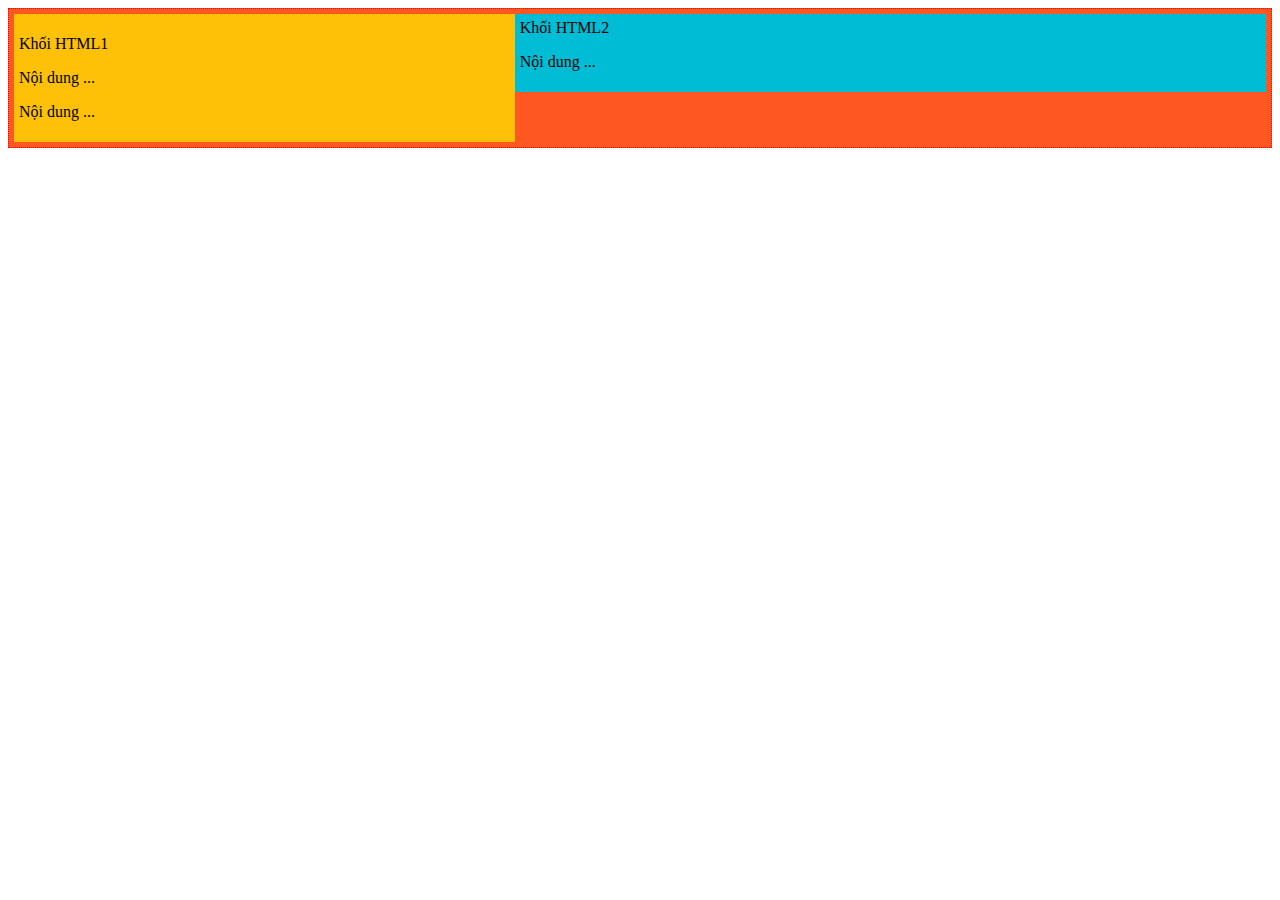
<file: Float/index.html>
<!DOCTYPE html>
<html>
<head>
    <style>
        .layout1-container {
            background: #ff5722;
            border: 1px dotted red;
            padding: 5px;
        }
        .layout1-container:after {
            content: ".";
            visibility: hidden;
            display: block;
            height: 0;
            clear: both;
        }
        .layout1-col1 {
            box-sizing: border-box;
            float: left;
            background: #ffc107;
            width: 40%;
            padding: 5px;
        }
        .layout1-col2 {
            box-sizing: border-box;
            float: left;
            background: #00bcd4;
            width: 60%;
            padding: 5px;
        }
    
    </style>
</head>
<body>

    <div class="layout1-container">
        <div class="layout1-col1">
            <p>Khối HTML1</p>
            <p>Nội dung ... </p>
            <p>Nội dung ... </p>
        </div>
        <div class="layout1-col2">
            Khối HTML2
            <p>Nội dung ... </p>
        </div>
    </div>



</body>
</html>
</file>
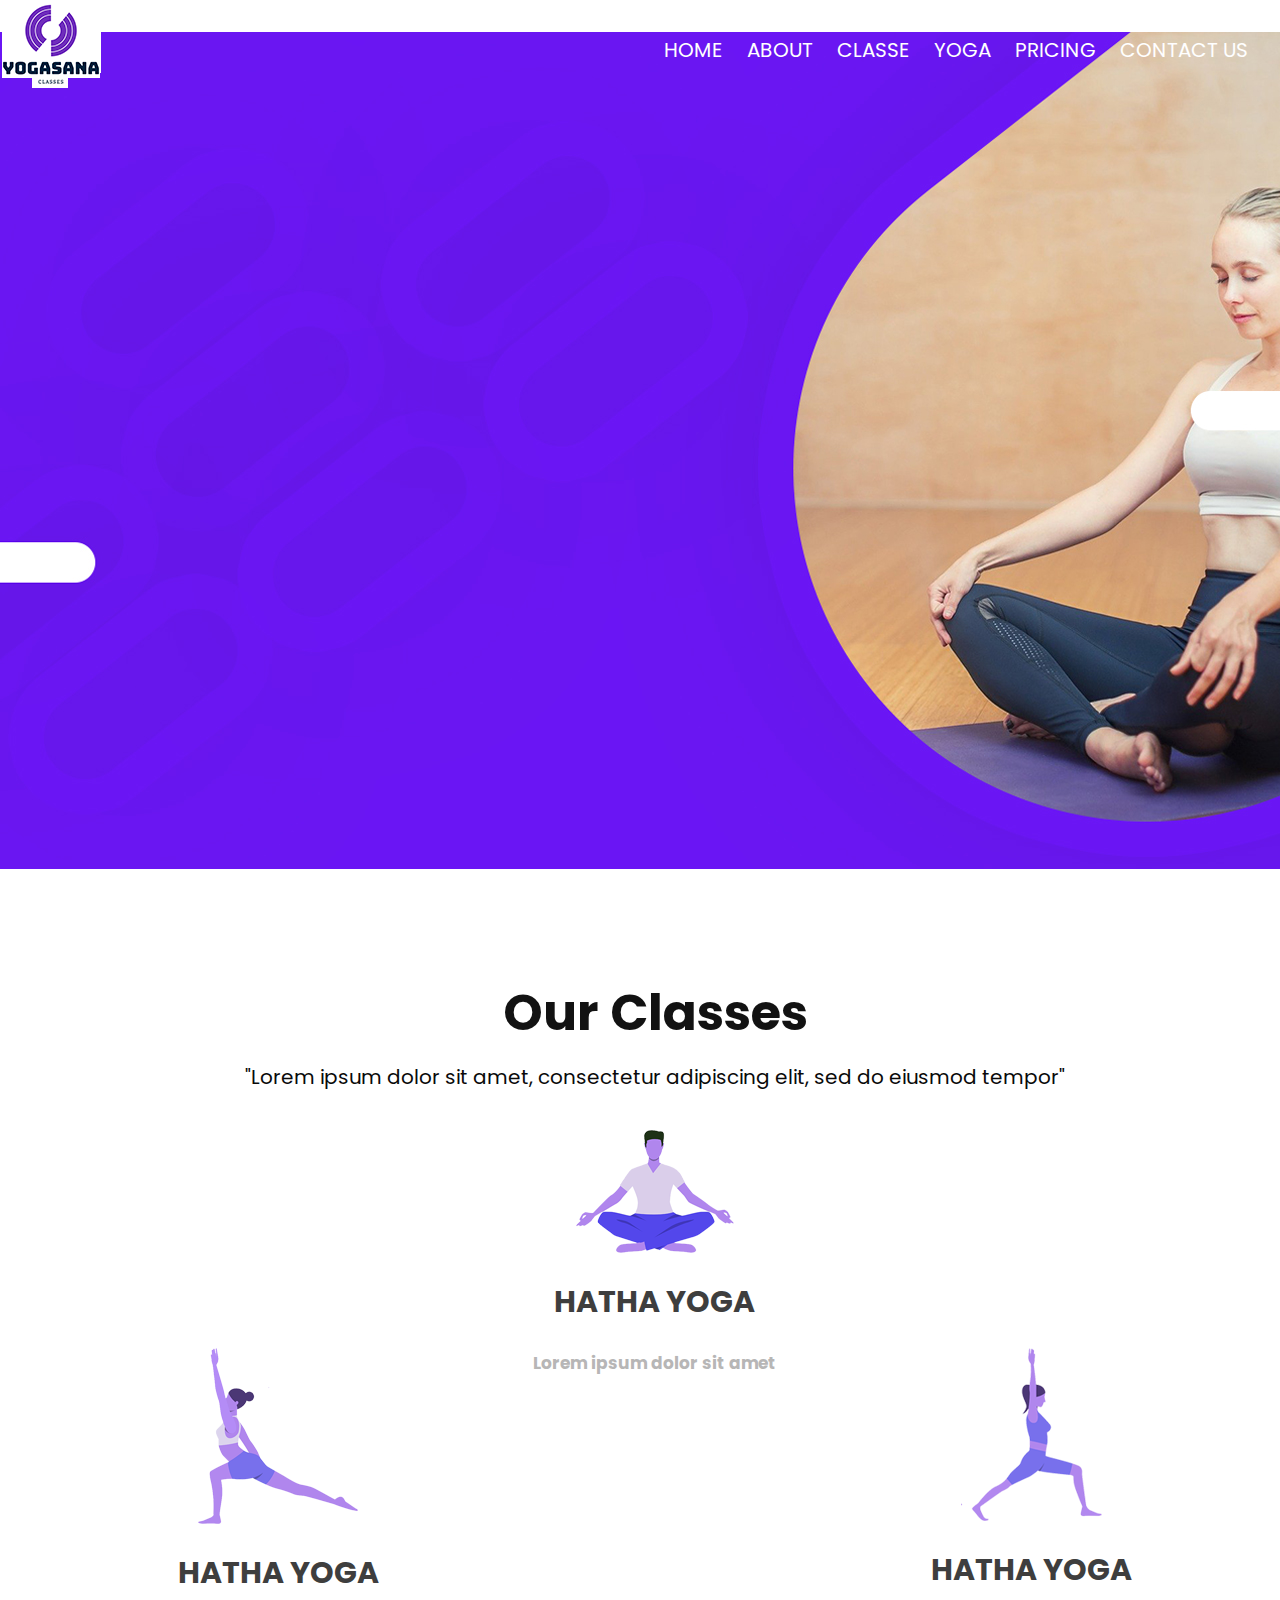
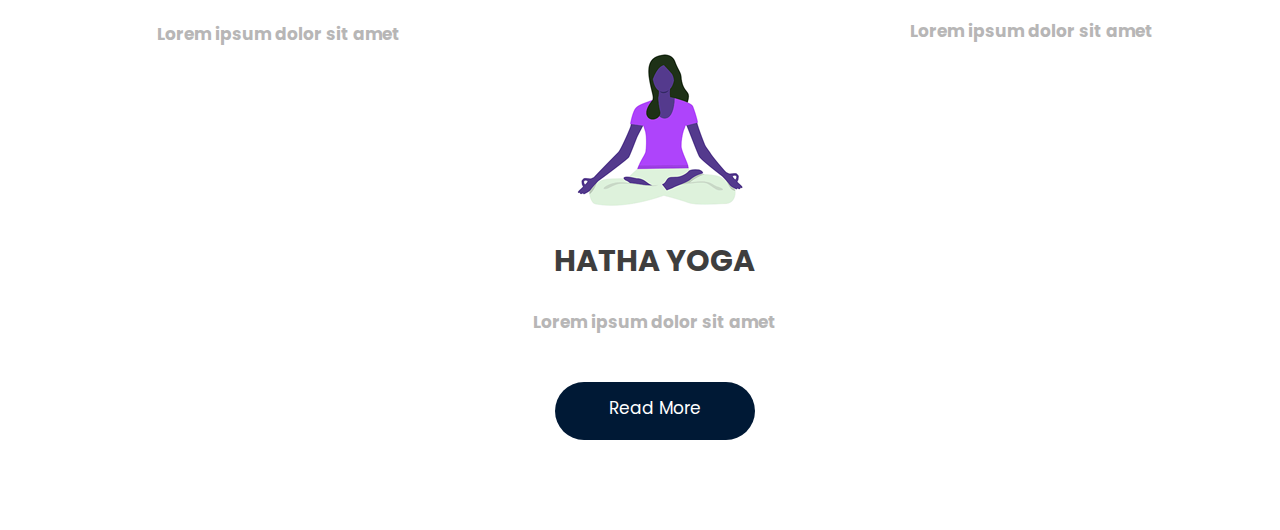
<file: Yoga/index.html>
<!DOCTYPE html>
<html lang="en">
  <head>
    <meta charset="UTF-8" />
    <meta http-equiv="X-UA-Compatible" content="IE=edge" />
    <meta name="viewport" content="width=device-width, initial-scale=1.0" />
    <title>Document</title>
    <link rel="stylesheet" href="./accets/style.css" />
    <link rel="preconnect" href="https://fonts.googleapis.com" />
    <link rel="preconnect" href="https://fonts.gstatic.com" crossorigin />
    <link
      href="https://fonts.googleapis.com/css2?family=Poppins:wght@500&display=swap"
      rel="stylesheet"
    />
    <style>
      @import url("https://fonts.googleapis.com/css2?family=Poppins:wght@500&display=swap");
    </style>
  </head>
  <!--body-->
  <body class="main-layout">
    <header class="full_bg">
      <!-- header inner -->
      <div class="header">
        <div class="container-fluid">
          <div class="logo">
            <a href="index.html"><img src="images/logo.png" alt="#" /></a>
          </div>
          <ul class="nav">
            <li class="nav-item">
              <a class="nav-link" href="index.html">HOME</a>
            </li>
            <li class="nav-item">
              <a class="nav-link" href="about.html">ABOUT</a>
            </li>
            <li class="nav-item">
              <a class="nav-link" href="classes.html">CLASSE</a>
            </li>
            <li class="nav-item">
              <a class="nav-link" href="yoga.html">YOGA</a>
            </li>
            <li class="nav-item">
              <a class="nav-link" href="pricing.html">PRICING</a>
            </li>
            <li class="nav-item">
              <a class="nav-link" href="contact.html">CONTACT US</a>
            </li>
          </ul>
        </div>
      </div>
    </header>
    <!-- end header inner -->
    <!-- end header -->
    <!--our classes-->
    <div class="classes">
      <div class="container">
         <div class="row">
            <div class="col-sm-12">
               <div class="titlepage">
                  <h2>Our Classes</h2>
                  <span>"Lorem ipsum dolor sit amet, consectetur adipiscing elit, sed do eiusmod tempor"</span>
               </div>
            </div>
         </div>
         <div class="row">
            <div class="col-md-4 d_none">
            </div>
            <div class="col-md-4 margin_bott">
               <div class="our_yoga">
                  <figure><img src="images/our_yoga1.png" alt="#"></figure>
                  <h3>HATHA YOGA</h3>
                  <span>Lorem ipsum dolor sit amet</span>
               </div>
            </div>
            <div class="col-md-4 d_none">
            </div>
            <div class="col-md-4">
               <div class="our_yoga">
                  <figure><img src="images/our_yoga2.png" alt="#"></figure>
                  <h3>HATHA YOGA</h3>
                  <span>Lorem ipsum dolor sit amet</span>
               </div>
            </div>
            <div class="col-md-4 d_none">
            </div>
            <div class="col-md-4">
               <div class="our_yoga">
                  <figure><img src="images/our_yoga3.png" alt="#"></figure>
                  <h3>HATHA YOGA</h3>
                  <span>Lorem ipsum dolor sit amet</span>
               </div>
            </div>
            <div class="col-md-4 offset-md-4 margin_top">
               <div class="our_yoga">
                  <figure><img src="images/our_yoga4.png" alt="#"></figure>
                  <h3>HATHA YOGA</h3>
                  <span>Lorem ipsum dolor sit amet</span>
                  <a class="yoga_btn" href="Javascript:void(0)"> Read More</a>
               </div>
            </div>
         </div>
      </div>
    </div>
    <!--end our classes-->
  </body>
</html>
</file>
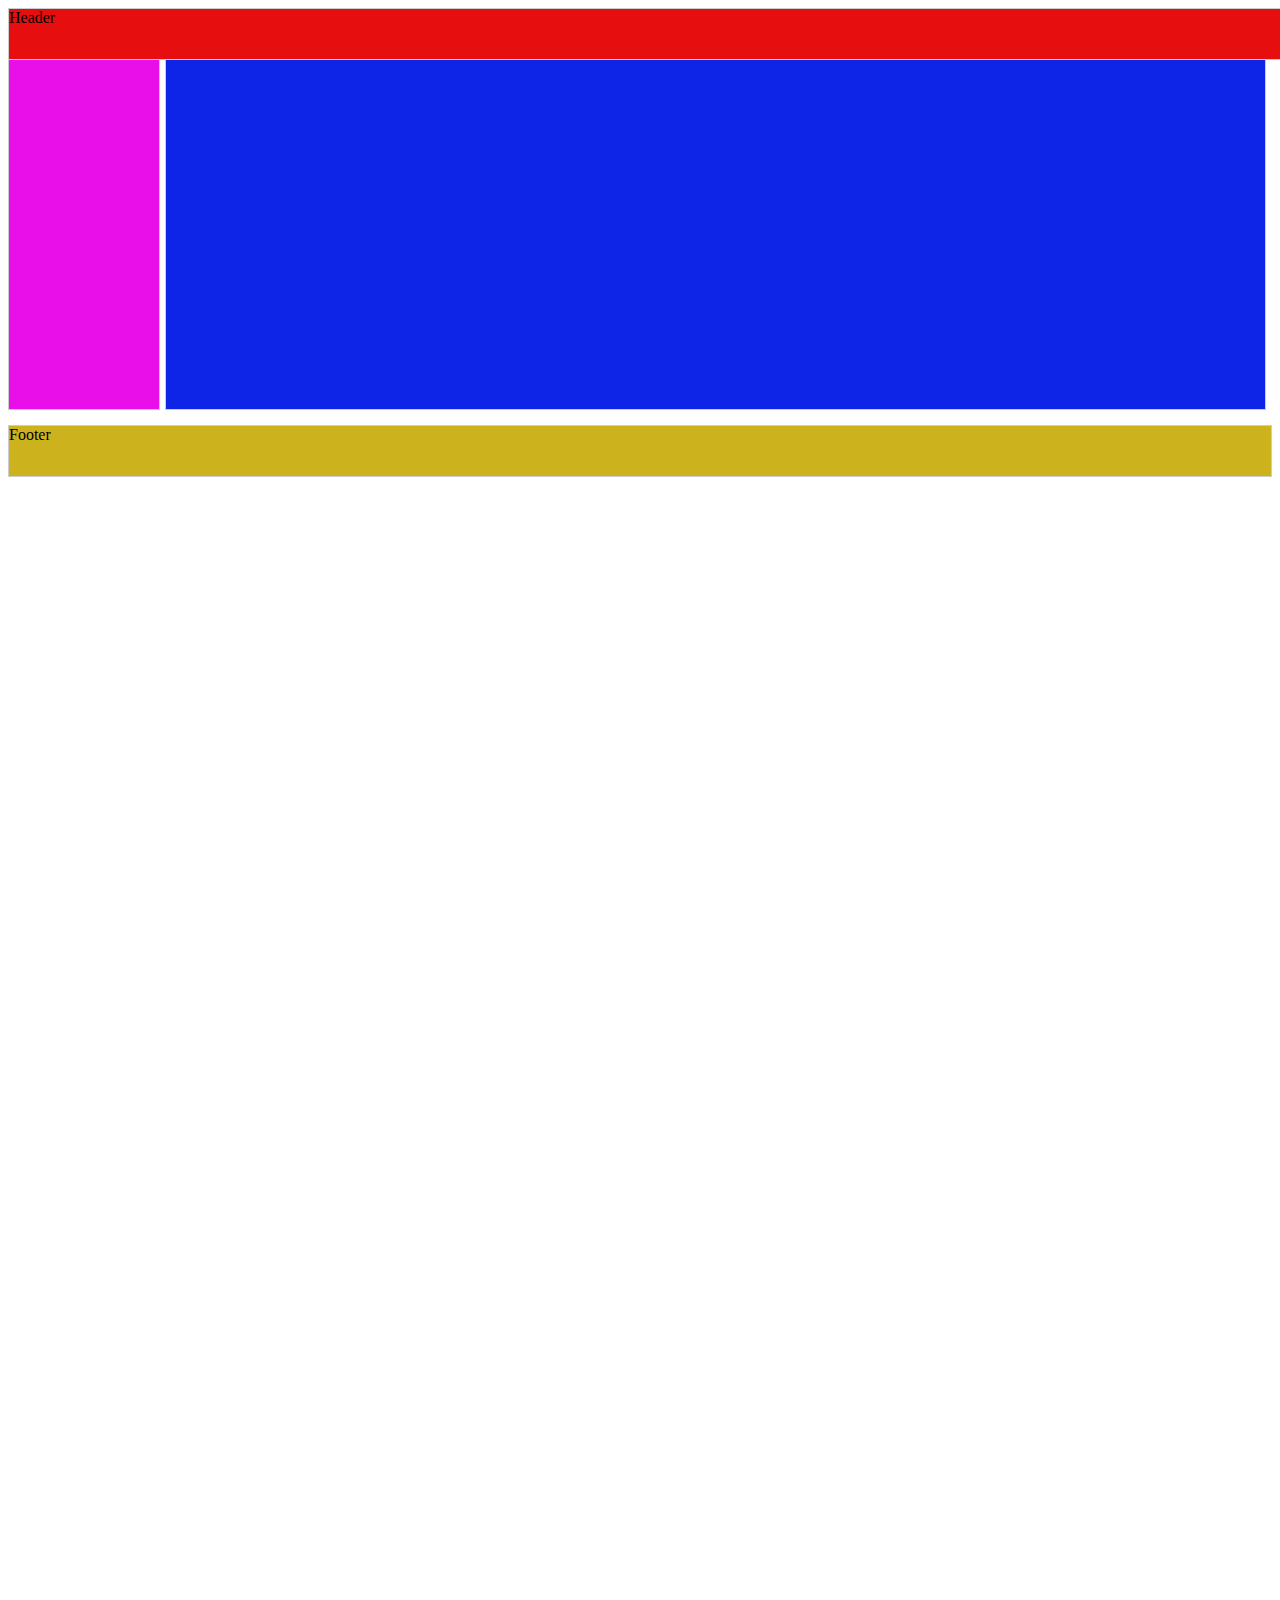
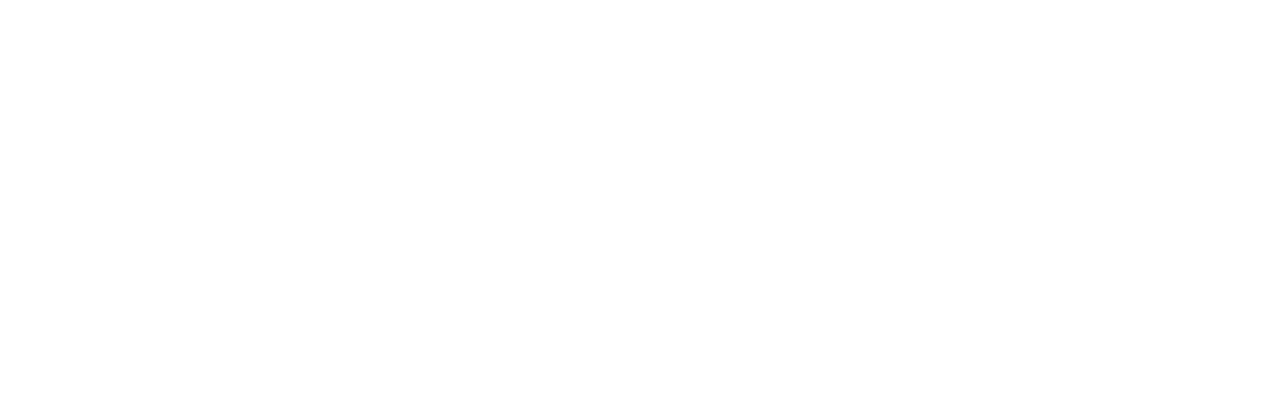
<file: BuildTest/indextest.html>
<!DOCTYPE html>
<html>
<head>
    <style>
        #main{
            min-height: 2000px;
            padding: 0;
            
        }
        #head{ 
            position: fixed;
            height: 50px;
            width: 100%;
            background-color: #e60e0e;
            border: 1px solid #CDCDCD;
            margin-bottom:5px;
        }
        #left{
            width: 150px;
            min-height: 400px;
            border: 1px solid #CDCDCD;
            float:left;
            background-color: #e80fe8;
            margin-bottom: 15px;
        }
        #content{
            width: calc(100% - 165px);
            min-height: 400px;
            border: 1px solid #CDCDCD;
            background: #0e24e6;
            float:left;
            margin-left: 5px;
            margin-right: 5px;
            margin-bottom: 5px;
        }
        #footer{
            display: absolute;
            height: 50px;
            clear: both;
            border: 1px solid #CDCDCD;
            background-color: #ccb21c;
            bottom: 0;
        }

    </style>
</head>
<body>
    <div id="main">
        <div id="head">Header</div>
        <div>
            <div id="left">Sidebar</div>
            <div id="content">Content</div>
        </div>
        <div id="footer">Footer</div>
    </div>
</body>
</html>
</file>
<file: Yoga/accets/style.css>
body {
  color: #666666;
  font-size: 14px;
  font-family: 'Poppins', sans-serif;
  line-height: 2;
  font-weight: normal;
}
.container-fluid {
  width: 100%;
  padding-right: 0px;
  padding-left: 0px;
  margin-right: 0px;
  margin-left: 0px;
  font-size: 14px;
  display: flex;
  justify-content: space-between;
}

.main-layout {
  margin: 0px;
}

li {
  font-size: 20px;
  list-style-type: none;
  padding-left: 12px;
  padding-right: 12px;
  padding-top: 16px;
}

.full_bg {
  background: url(../images/banner2.jpg);
  width: 100%;
  height: 100vh;
  background-position: center;
  background-repeat: no-repeat;
}

.logo {
  width: 98px;
}

.nav {
  display: flex;
  margin-right: 20px;
}

.nav-item {
  text-decoration: none;
  height: 40px;
  line-height: 40px;
  font-weight: 400;
}

a {
  color: white;
  text-decoration-line: none;
}

div {
  display: block;
}

.classes {
  padding: 90px;
}

.container {
  max-width: 1170px;
  width: 100%;
  padding-right: 15px;
  padding-left: 15px;
  margin-right: auto;
  margin-left: auto;
}

.row {
  display: flex;
  flex-wrap: wrap;
  margin-right: -15px;
  margin-left: -15px;
}

.col-sm-12 {
  -ms-flex: 0 0 100%;
  flex: 0 0 100%;
  max-width: 100%;
}

.titlepage {
  text-align: center;
  padding-bottom: 40px;
}

.titlepage h2 {
  font-size: 50px;
  color: #121212;
  line-height: 45px;
  font-weight: bold;
  padding: none;
  margin-block-start: 0px;
  margin-block-end: 0px;
}

.titlepage span {
  font-size: 20px;
  line-height: 25px;
  color: #0a0a0a;
  padding-top: 30px;
  display: block;
}

.col-md-4 {
  flex: 0 0 33.333333%;
}

.margin_bott {
  margin-bottom: -30px;
}

.our_yoga {
  text-align: center;
  box-sizing: border-box !important;
}
.our_yoga figure {
  margin: 0;
  display: block;
}

.our_yoga h3 {
  margin-top: 30px;
  font-size: 30px;
  line-height: 20px;
  color: #3e3e3e;
  text-transform: uppercase;
  font-weight: bold;
  padding-bottom: 8px;
}

.our_yoga span {
  font-size: 17px;
  line-height: 20px;
  font-weight: bold;
  color: #b7b6b6;
}

.margin_top {
  margin-top: -10px;
}

.offset-md-4 {
  margin-left: 33.333333%;
}

.yoga_btn {
  height: 40px;
  padding: 0px;
  margin-top: 45px !important;
  border-radius: 30px;
  margin: 0 auto;
  font-size: 17px;
  background-color: #001935;
  color: #fff;
  padding: 9px 0px;
  width: 100%;
  max-width: 200px;
  text-align: center;
  display: inline-block;
  
}
</file>
